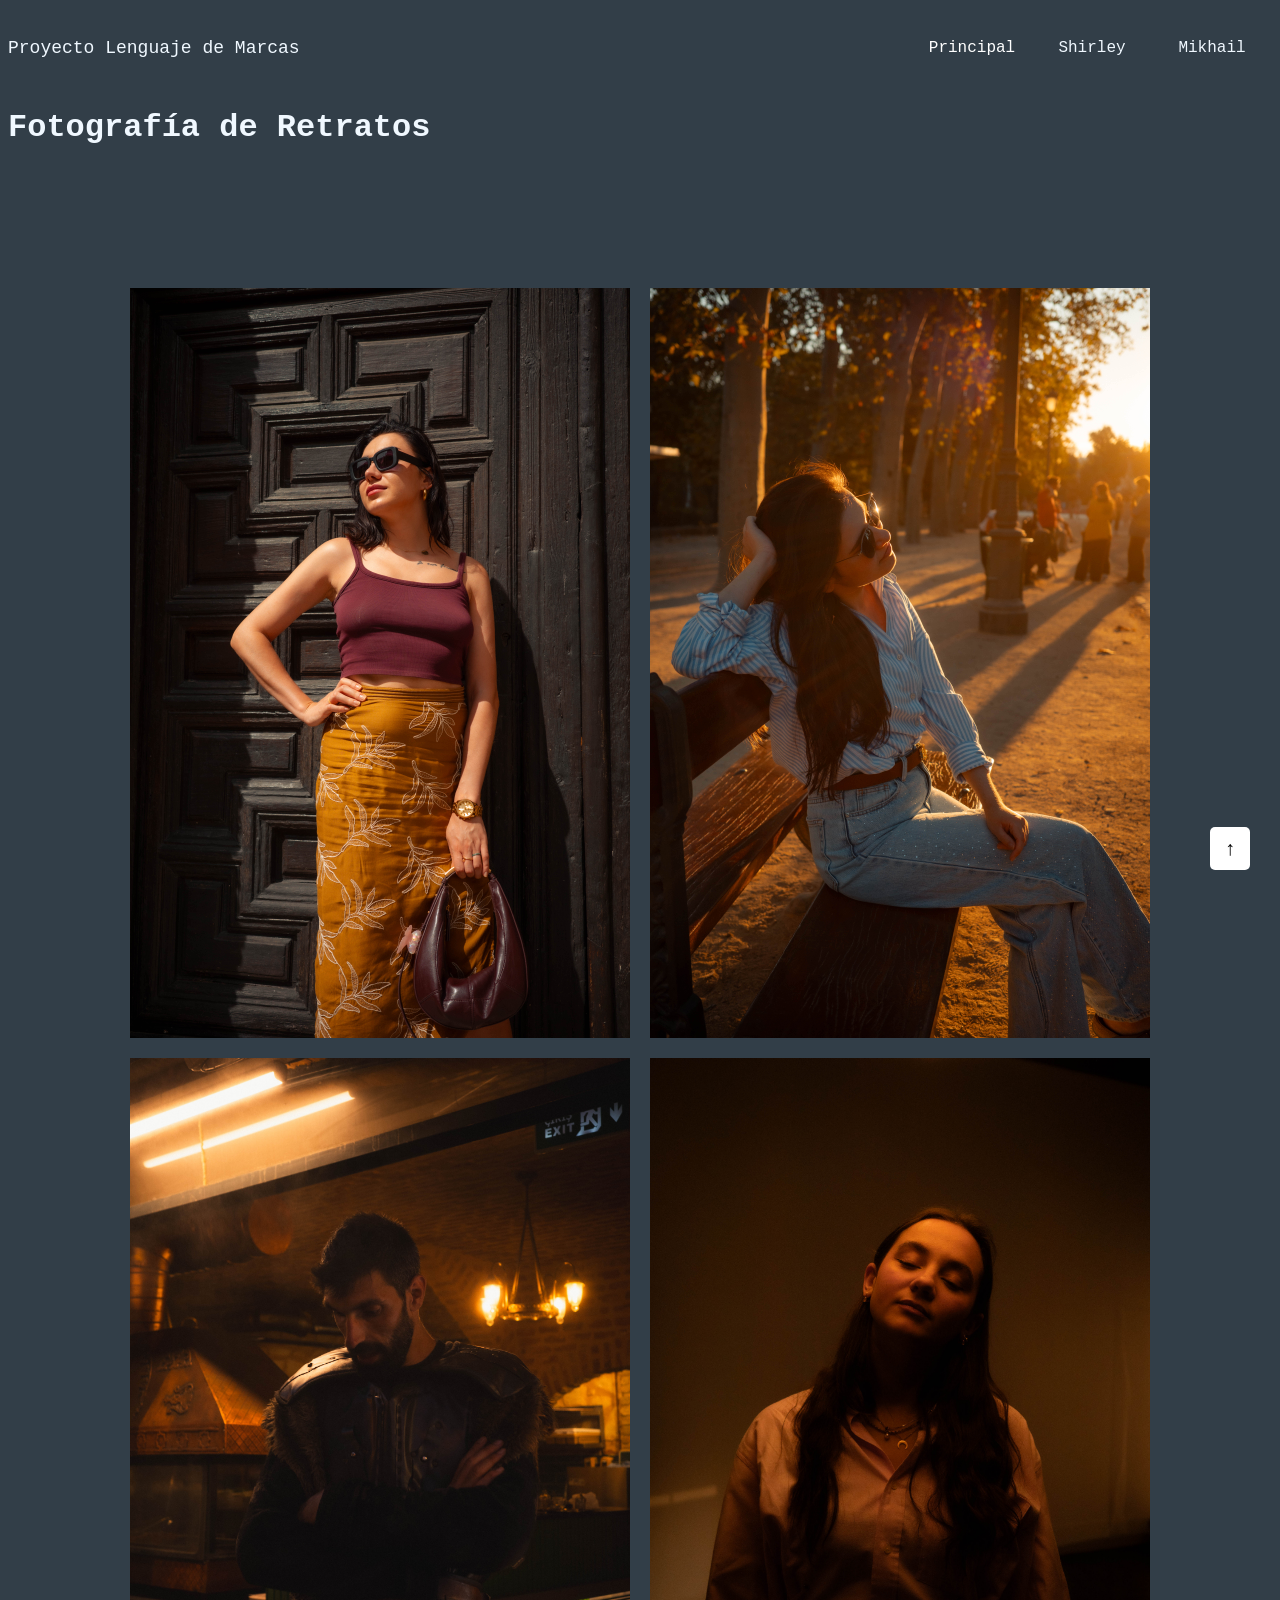
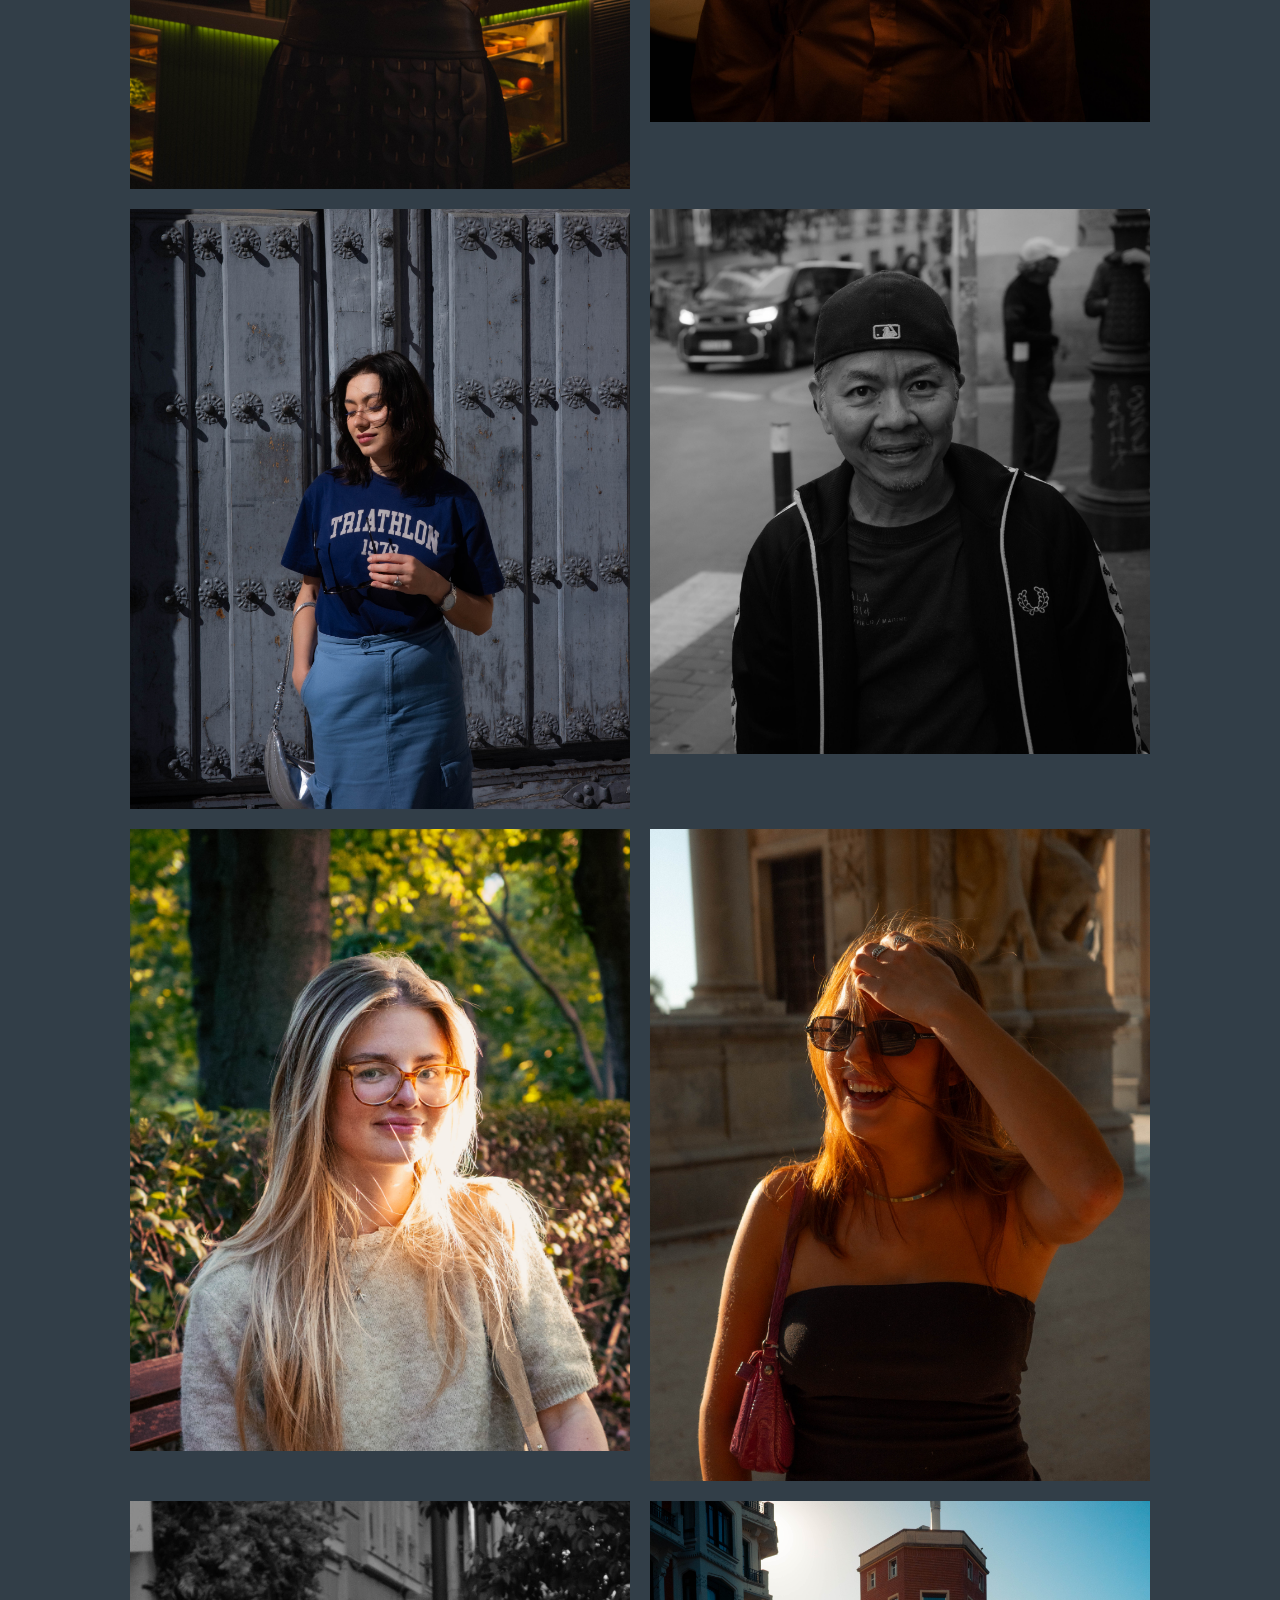
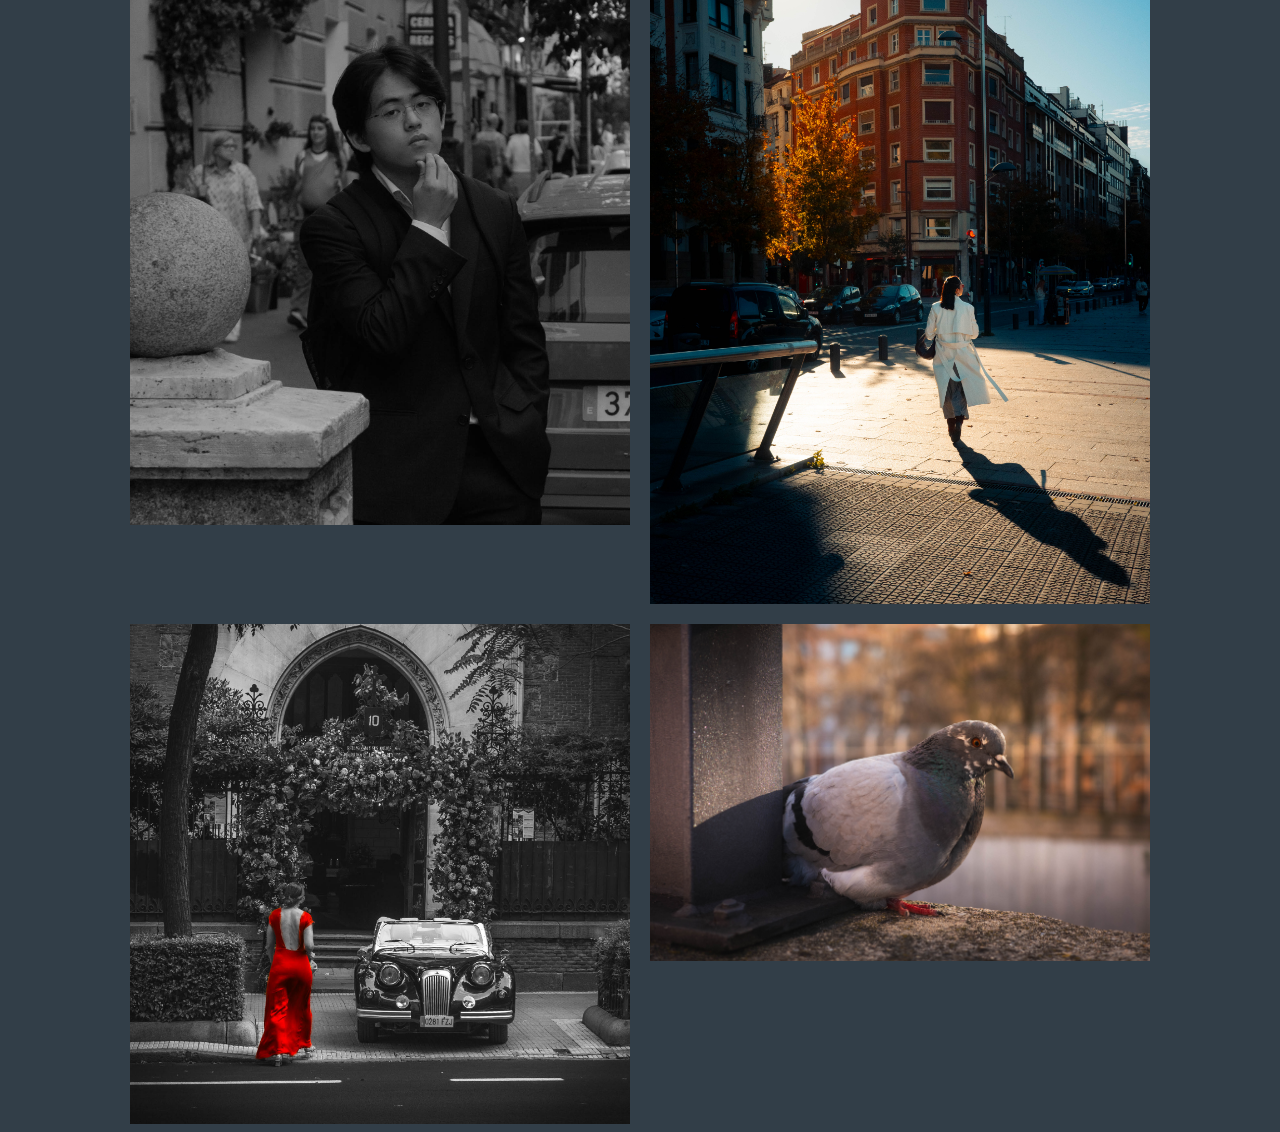
<file: mretratos.html>
<!DOCTYPE html>
<html>
<head>
    <meta charset="UTF-8">
    <meta name="viewport" content="width=device-width, initial-scale=1.0">
    <link rel="stylesheet" href="mretratos.css">
    <title>Retratos Artísticos | Portafolio de Fotografía</title>
    <meta name="description" content="Galería de retratos artísticos. Portafolio profesional de fotografía de retratos y sesiones creativas.">
    <meta name="keywords" content="fotografía de retratos, retratos artísticos, fotógrafo retratos">
    <link rel="canonical" href=""> <!-- enlace de mi sitio web -->
</head>
<body>
    <div id="top"></div>
    <div class="header"> <div id="proyecto">Proyecto Lenguaje de Marcas</div>
        <ul class="menu">
            <li class="boton"><a href="index.html">Principal</a></li>
            <li class="boton">Shirley
                <ul>
                <li class="Elementos"><a href="spaisajes.html">Paisajes</a>
                    <ul>
                       <li><a href="sagua.html">Agua</a></li>
                       <li><a href="stierra.html">Tierra</a></li>
                       <li><a href="saire.html">Aire</a></li>
                       <li><a href="sfuego.html">Fuego</a></li>
                    </ul>
               </li>
               <li class="Contacto"><a href="scontacto.html">Contacto</a></li>
            </ul>
            </li>
            <li class="boton">Mikhail
                <ul>
                    <li class="b1"><a href="mretratos.html" title="Galería de fotografía de retratos">Retratos</a></li>
                    <li class="b1"><a href="meventos.html" title="Galería de fotografía de eventos">Eventos</a></li>
                    <li class="b1"><a href="mstreet.html" title="Galería de fotografía de street">Street</a></li>
                    <li class="b1"><a href="mcontacto.html">Contacto</a></li>
                </ul>
            </li>
        </ul>
    </div>
    <h1>Fotografía de Retratos</h1>
    <div class="galeria">
        <div class="foto"><img src="mfotos/mretratos/R0007135-1.jpg" alt=""></div>
        <div class="foto"><img src="mfotos/mretratos/R0007469-1.jpg" alt=""></div>
        <div class="foto"><img src="mfotos/mretratos/R0006724-1.jpg" alt=""></div>
        <div class="foto"><img src="mfotos/mretratos/R0005603-1.jpg" alt=""></div>
        <div class="foto"><img src="mfotos/mretratos/R0008173-1.jpg" alt=""></div>
        <div class="foto"><img src="mfotos/mretratos/R0008580-1.jpg" alt=""></div>
        <div class="foto"><img src="mfotos/mretratos/instapp-0001300.jpg" alt=""></div>
        <div class="foto"><img src="mfotos/mretratos/R0007283-1.jpg" alt=""></div>
        <div class="foto"><img src="mfotos/mretratos/R0008571-1-2.jpg" alt=""></div>
        <div class="foto"><img src="mfotos/mretratos/R0009031-1-2.jpg" alt=""></div>
        <div class="foto"><img src="mfotos/mretratos/R0001526-1-5.jpg" alt=""></div>
        <div class="foto"><img src="mfotos/mretratos/R0005518-1-2.jpg" alt=""></div>
    </div>
    <a href="#top" class="top-boton">↑</a>
</body>
</html>
</file>
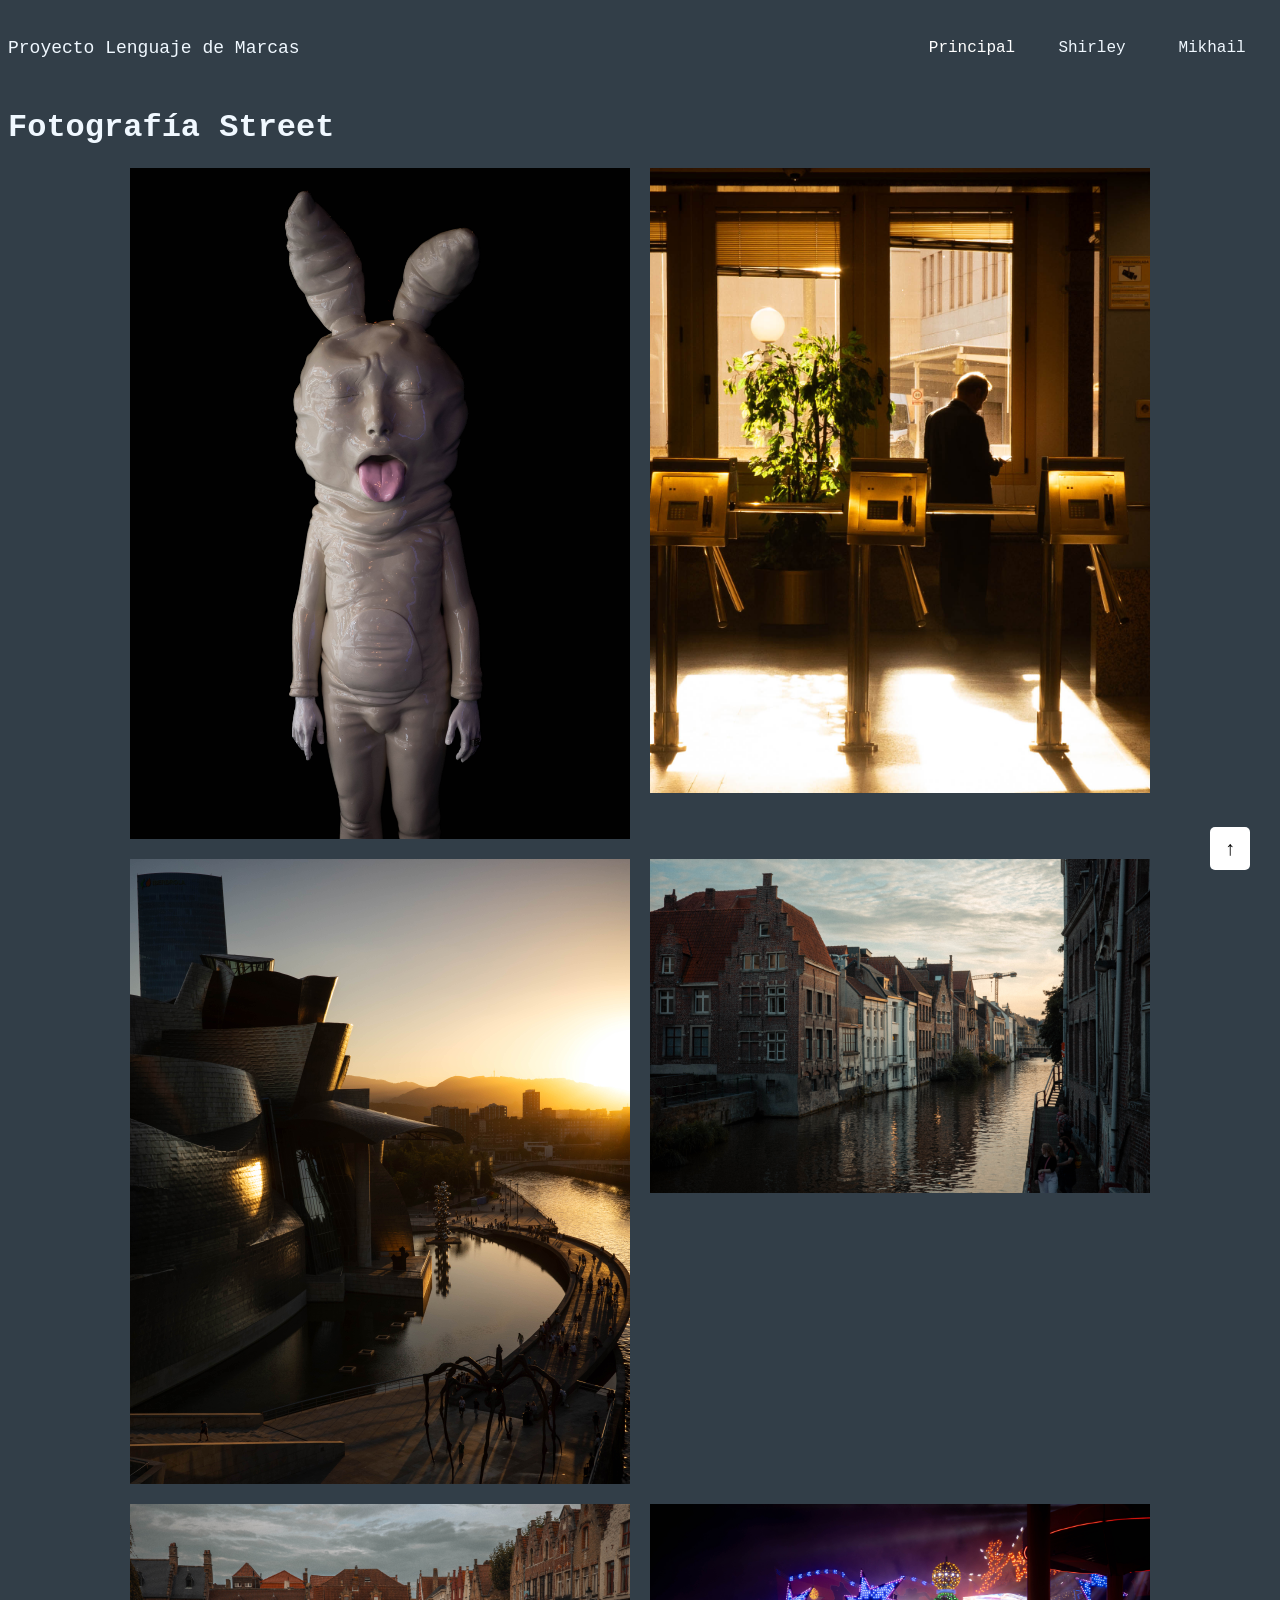
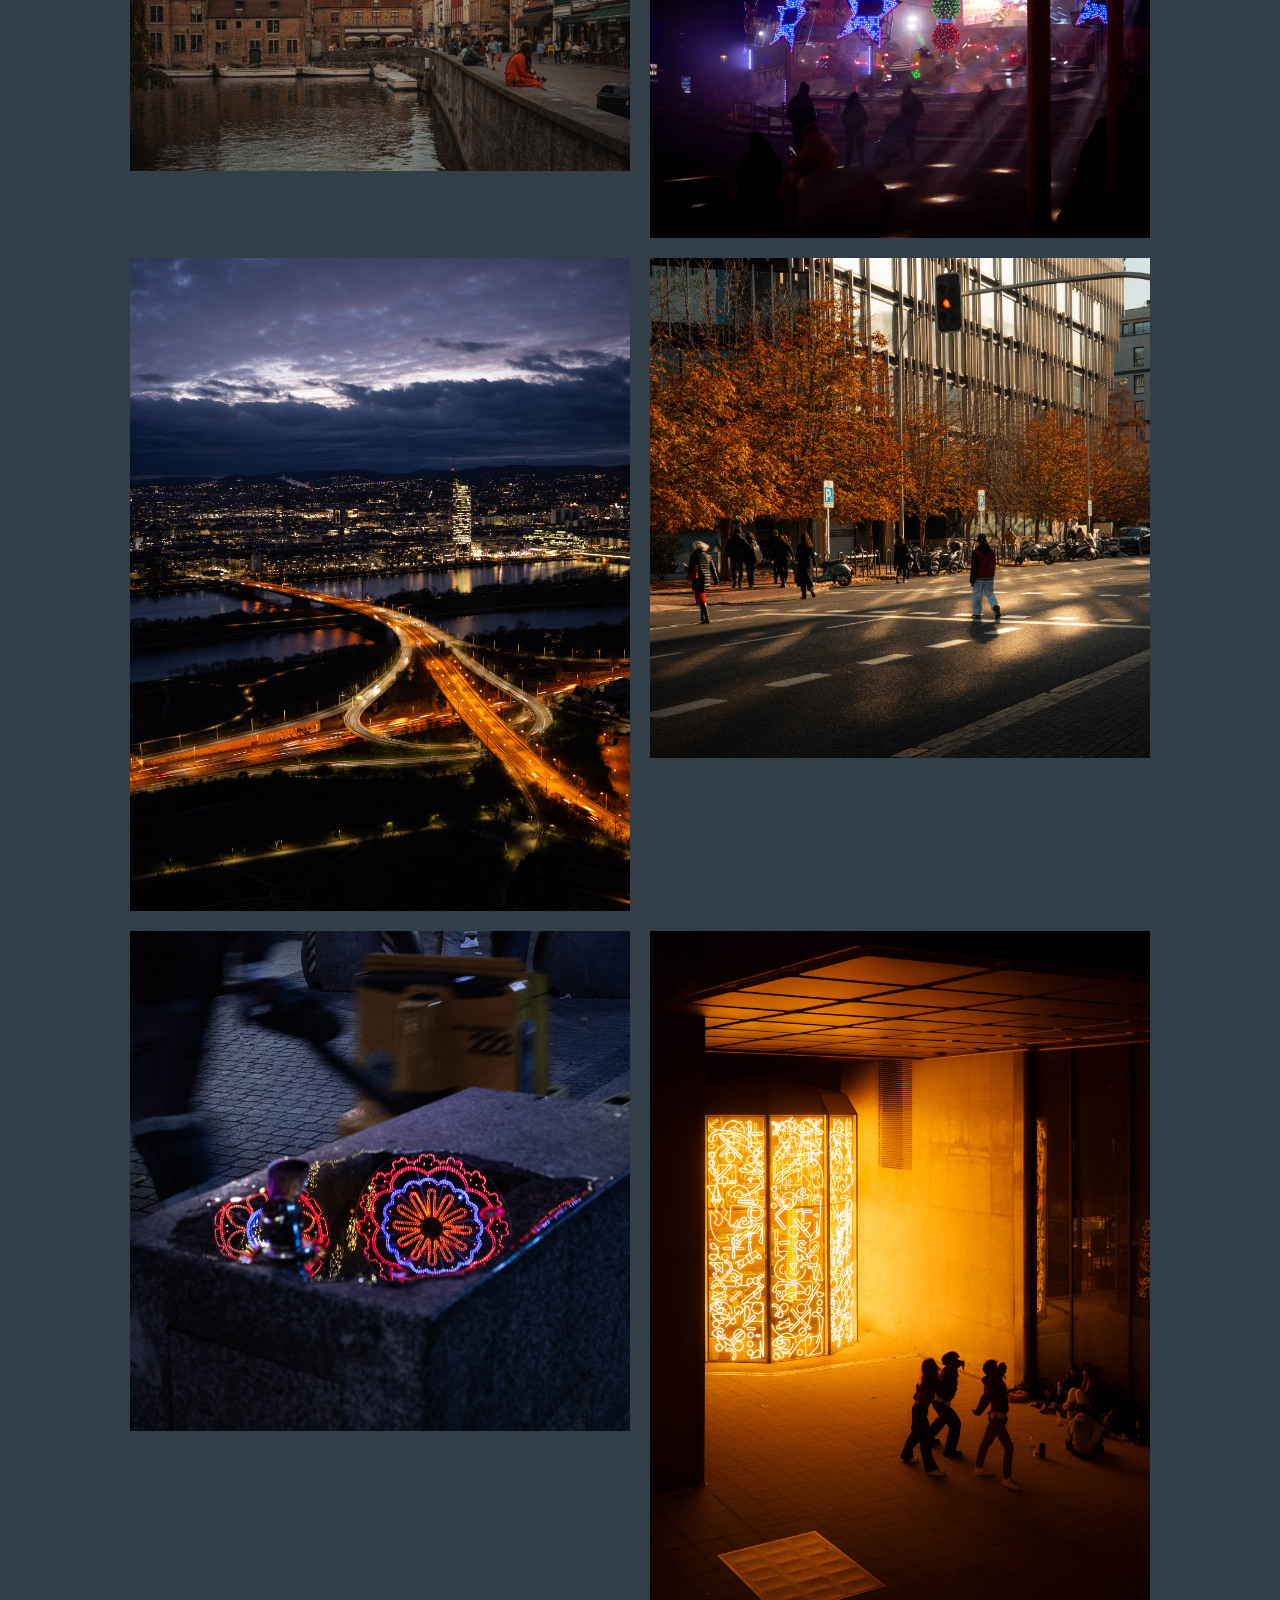
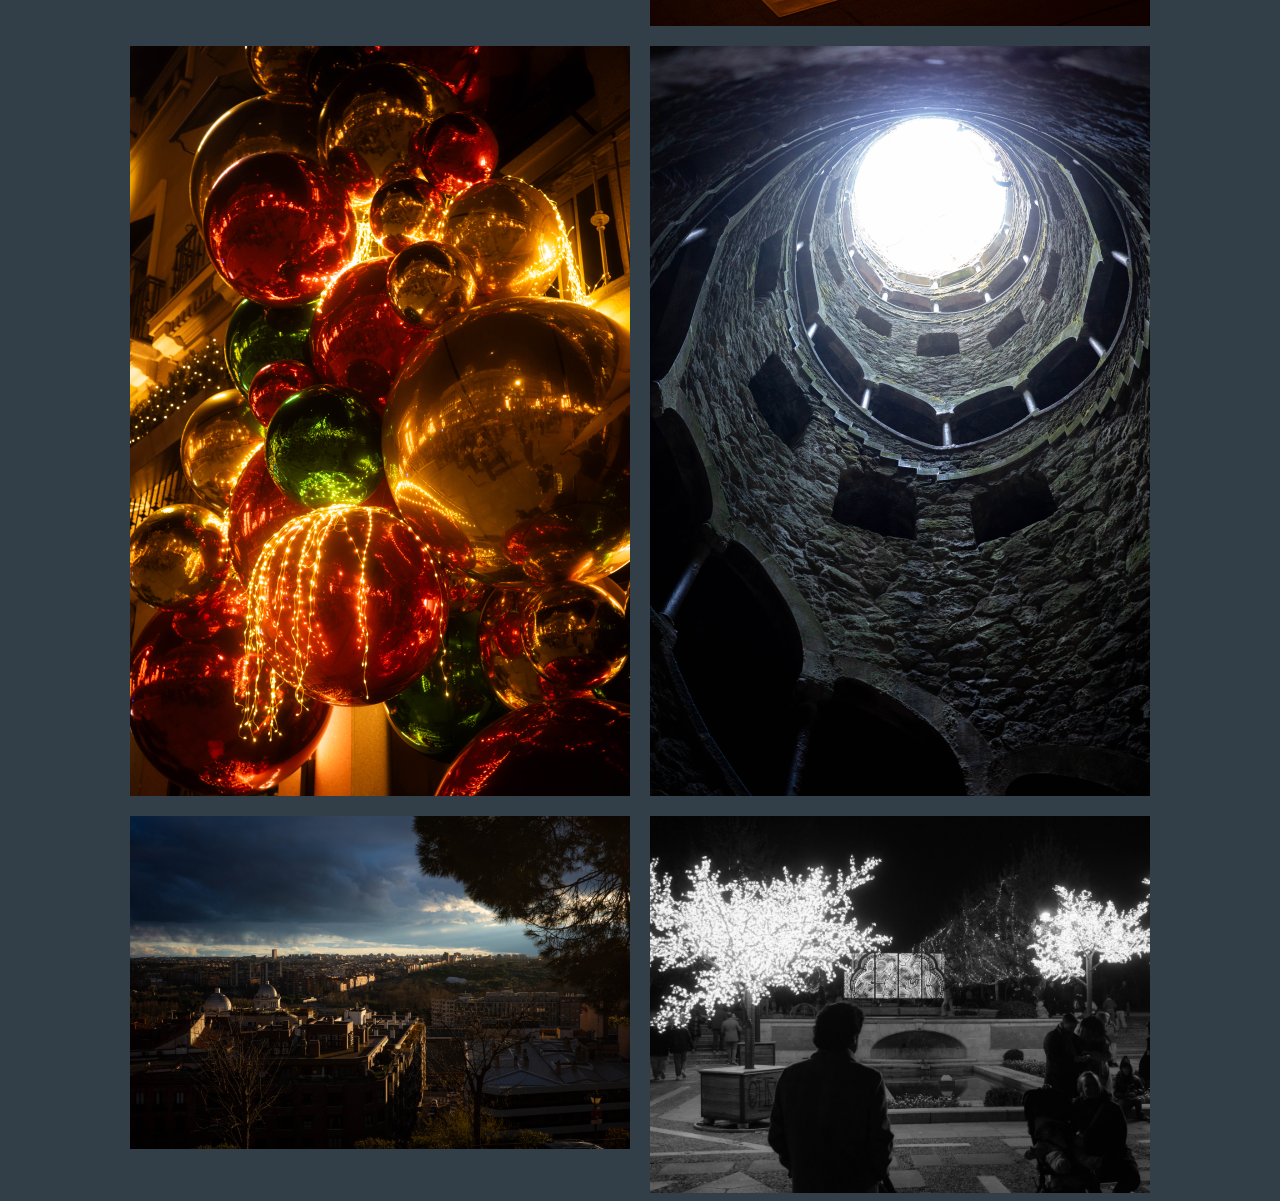
<file: mstreet.html>
<!DOCTYPE html>
<html>
<head>
    <meta charset="UTF-8">
    <meta name="viewport" content="width=device-width, initial-scale=1.0">
    <link rel="stylesheet" href="mstreet.css">
    <title>Street fotos | Portafolio de Fotografía</title>
    <meta name="description" content="Galería de street fotos. Portafolio profesional de fotografía de street y sesiones creativas.">
    <meta name="keywords" content="fotografía de street, eventos artísticos, fotógrafo street">
    <link rel="canonical" href=""> <!-- enlace de mi sitio web -->
</head>
<body>
    <div id="top"></div>
    <div class="header"> <div id="proyecto">Proyecto Lenguaje de Marcas</div>
        <ul class="menu">
            <li class="boton"><a href="index.html">Principal</a></li>
            <li class="boton">Shirley
                <ul>
                 <li class="Elementos"><a href="spaisajes.html">Paisajes</a>
                    <ul>
                       <li><a href="sagua.html">Agua</a></li>
                       <li><a href="stierra.html">Tierra</a></li>
                       <li><a href="saire.html">Aire</a></li>
                       <li><a href="sfuego.html">Fuego</a></li>
                    </ul>
               </li>
               <li class="Contacto"><a href="scontacto.html">Contacto</a></li>
            </ul>
            </li>
            <li class="boton">Mikhail
                <ul>
                    <li class="b1"><a href="mretratos.html" title="Galería de fotografía de retratos">Retratos</a></li>
                    <li class="b1"><a href="meventos.html" title="Galería de fotografía de eventos">Eventos</a></li>
                    <li class="b1"><a href="mstreet.html" title="Galería de fotografía de street">Street</a></li>
                    <li class="b1"><a href="mcontacto.html">Contacto</a></li>
                </ul>
            </li>
        </ul>
    </div>
    <h1>Fotografía Street</h1>
    <div class="galeria">
        <div class="foto"><img src="mfotos/mstreet/R0001446-1-3.jpg" alt=""></div>
        <div class="foto"><img src="mfotos/mstreet/R0001486-1-8.jpg" alt=""></div>
        <div class="foto"><img src="mfotos/mstreet/R0001813-1.jpg" alt=""></div>
        <div class="foto"><img src="mfotos/mstreet/R0002334-1-2.jpg" alt=""></div>
        <div class="foto"><img src="mfotos/mstreet/R0002573-1.jpg" alt=""></div>
        <div class="foto"><img src="mfotos/mstreet/R0003768-1.jpg" alt=""></div>
        <div class="foto"><img src="mfotos/mstreet/R0004242-1.jpg" alt=""></div>
        <div class="foto"><img src="mfotos/mstreet/R0004573-1.jpg" alt=""></div>
        <div class="foto"><img src="mfotos/mstreet/R0004668-1-6.jpg" alt=""></div>
        <div class="foto"><img src="mfotos/mstreet/R0004745-1-4.jpg" alt=""></div>
        <div class="foto"><img src="mfotos/mstreet/R0009227-1.jpg" alt=""></div>
        <div class="foto"><img src="mfotos/mstreet/R0004980-1.jpg" alt=""></div>
        <div class="foto"><img src="mfotos/mstreet/R0005409-1.jpg" alt=""></div>
        <div class="foto"><img src="mfotos/mstreet/R0009180-1-4.jpg" alt=""></div>
        

    </div>
    <a href="#top" class="top-boton">↑</a>
</body>
</html>
</file>
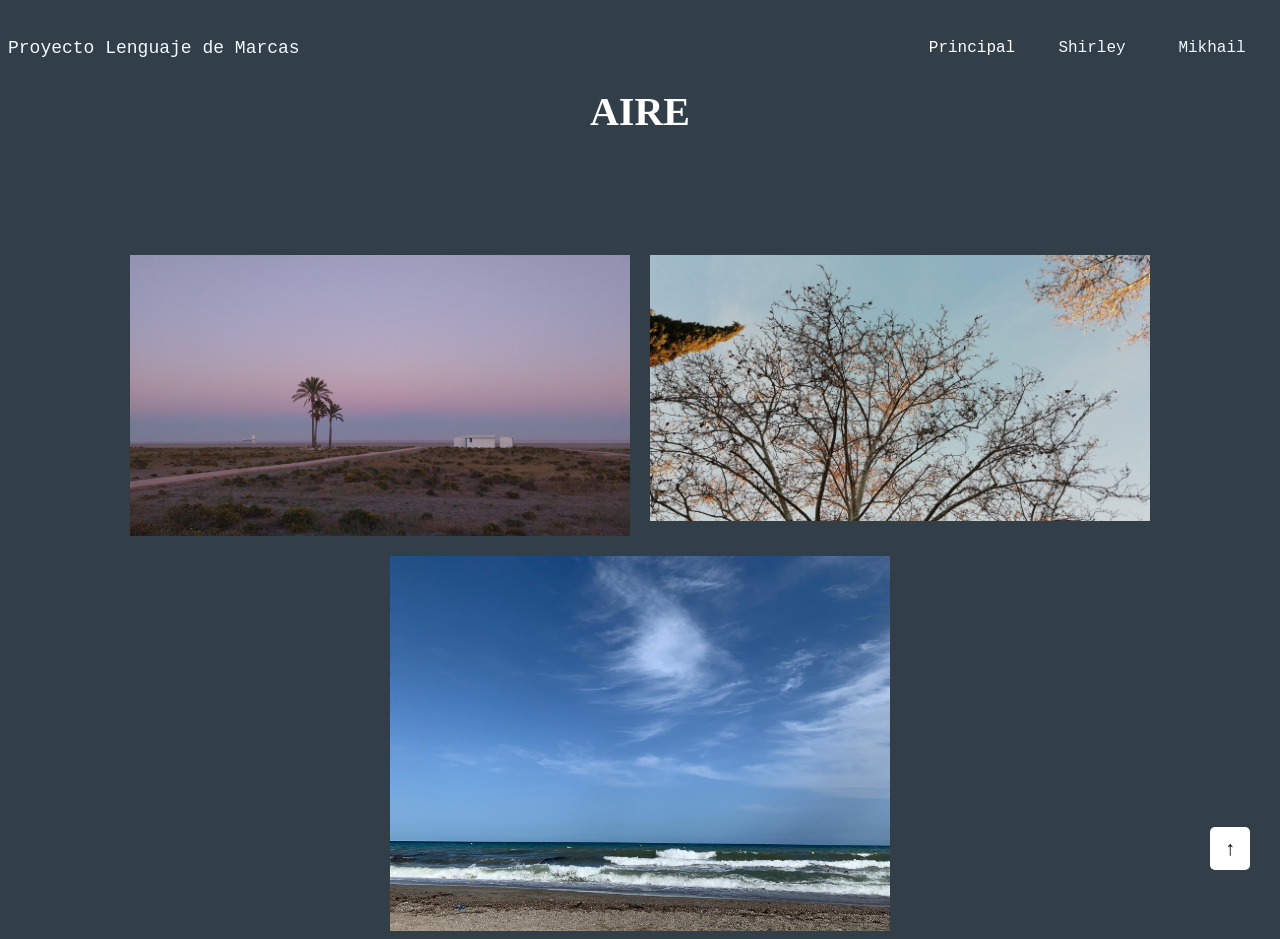
<file: saire.html>
<!DOCTYPE html>
<html lang="en">
<head>
    <meta charset="UTF-8">
    <meta name="viewport" content="width=device-width, initial-scale=1.0">
    <link rel="stylesheet" href="sagua.css">
    <title>Aire</title>
</head>
<body>
    <div id="top"></div>
    <div class="header"> <div id="proyecto">Proyecto Lenguaje de Marcas</div>
        <ul class="menu">
            <li class="boton"><a href="index.html">Principal</a></li>
            <li class="boton">Shirley
                 <ul>
                 <li class="Elementos"><a href="spaisajes.html">Paisajes</a>
                    <ul>
                       <li><a href="sagua.html">Agua</a></li>
                       <li><a href="stierra.html">Tierra</a></li>
                       <li><a href="saire.html">Aire</a></li>
                       <li><a href="sfuego.html">Fuego</a></li>
                    </ul>
               </li>
               <li class="Contacto"><a href="scontacto.html">Contacto</a></li>
            </ul>
            </li>
            <li class="boton">Mikhail
                <ul>
                    <li class="b1"><a href="mretratos.html">Retratos</a></li>
                    <li class="b1"><a href="meventos.html">Eventos</a></li>
                    <li class="b1"><a href="mstreet.html">Street</a></li>
                    <li class="b1"><a href="mcontacto.html">Contacto</a></li>
                </ul>
            </li>
        </ul>
    </div>
    <div class="subtitulo">
    <h>AIRE</h>
    </div>
    <div class="galeria">
        <div class="foto"><img src="cielo_andalucia.jpeg" alt=""></div>
        <div class="foto"><img src="arboles.jpg" alt=""></div>
        <div class="foto"><img src="cielo_andalucia (2).jpeg" alt=""></div>
        

    </div>
    <a href="#top" class="top-boton">↑</a>
</body>
</html>
</file>
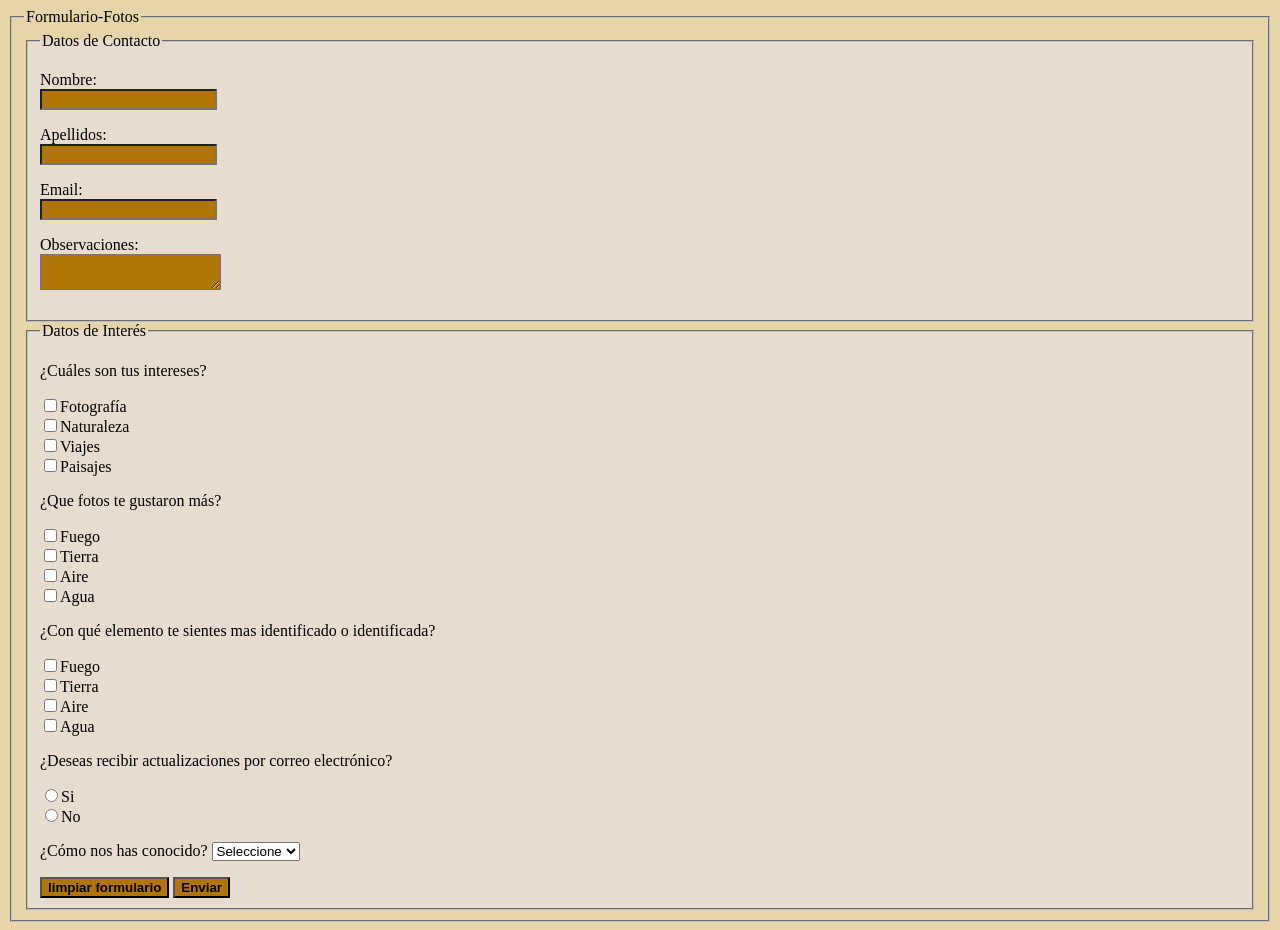
<file: sformulario.html>
<!doctype html>
<html> 
<head>
        <meta charset="UTF-8">
        <link rel="stylesheet" href="sformulario.css">
        </head>
        <body>
                <form>
                <fieldset>
                    <legend>Formulario-Fotos</legend>
                    <fieldset id="cuadro1">
                        <legend>Datos de Contacto</legend>
                <p><label for="Nombre">Nombre:<br><input type="text"class="gris"></label> </p>
                <p><label for="Apellidos">Apellidos:<br><input type="text"class="gris"></label> </p>
                <p><label for="email">Email:<br><input type="text"class="gris"></label> </p>
                <p><label for="observacion">Observaciones:<br><textarea class="gris"></textarea></label> </p>
                </fieldset>
                    <fieldset id="cuadro2">
                        <legend>Datos de Interés</legend>
                        <p>¿Cuáles son tus intereses?</p>
                        <input type="checkbox"><label>Fotografía</label><br>
                        <input type="checkbox"><label>Naturaleza</label><br>
                        <input type="checkbox"><label>Viajes</label><br>
                        <input type="checkbox"><label>Paisajes</label><br>
                        
                        <p>¿Que fotos te gustaron más?</p>
                        <input type="checkbox"><label>Fuego</label><br>
                        <input type="checkbox"><label>Tierra</label><br>
                        <input type="checkbox"><label>Aire</label><br>
                        <input type="checkbox"><label>Agua</label><br>
                          
                        <p>¿Con qué elemento te sientes mas identificado o identificada?</p>
                        <input type="checkbox"><label>Fuego</label><br>
                        <input type="checkbox"><label>Tierra</label><br>
                        <input type="checkbox"><label>Aire</label><br>
                        <input type="checkbox"><label>Agua</label><br>

                        <p>¿Deseas recibir actualizaciones por correo electrónico?</p>
                        <input type="radio" value="si"><label>Si</label><br>
                        <input type="radio" value="no"><label>No</label><br>
                        <p>¿Cómo nos has conocido?
                        <select id Seleccion>
                            <option value="Seleccione">Seleccione</option>
                            <b><option value="Seleccione">internet</option></b>
                            </b><option value="Seleccione">otros</option></b>
                        </select>
                        </p>

                        <button type="reset" id="boton1"><b>limpiar formulario</b></button>
                        <button type="submit"id="boton2"><b>Enviar</b></button>
                    </fieldset>
                </fieldset>

                </form>
        </body>
</html>
</file>
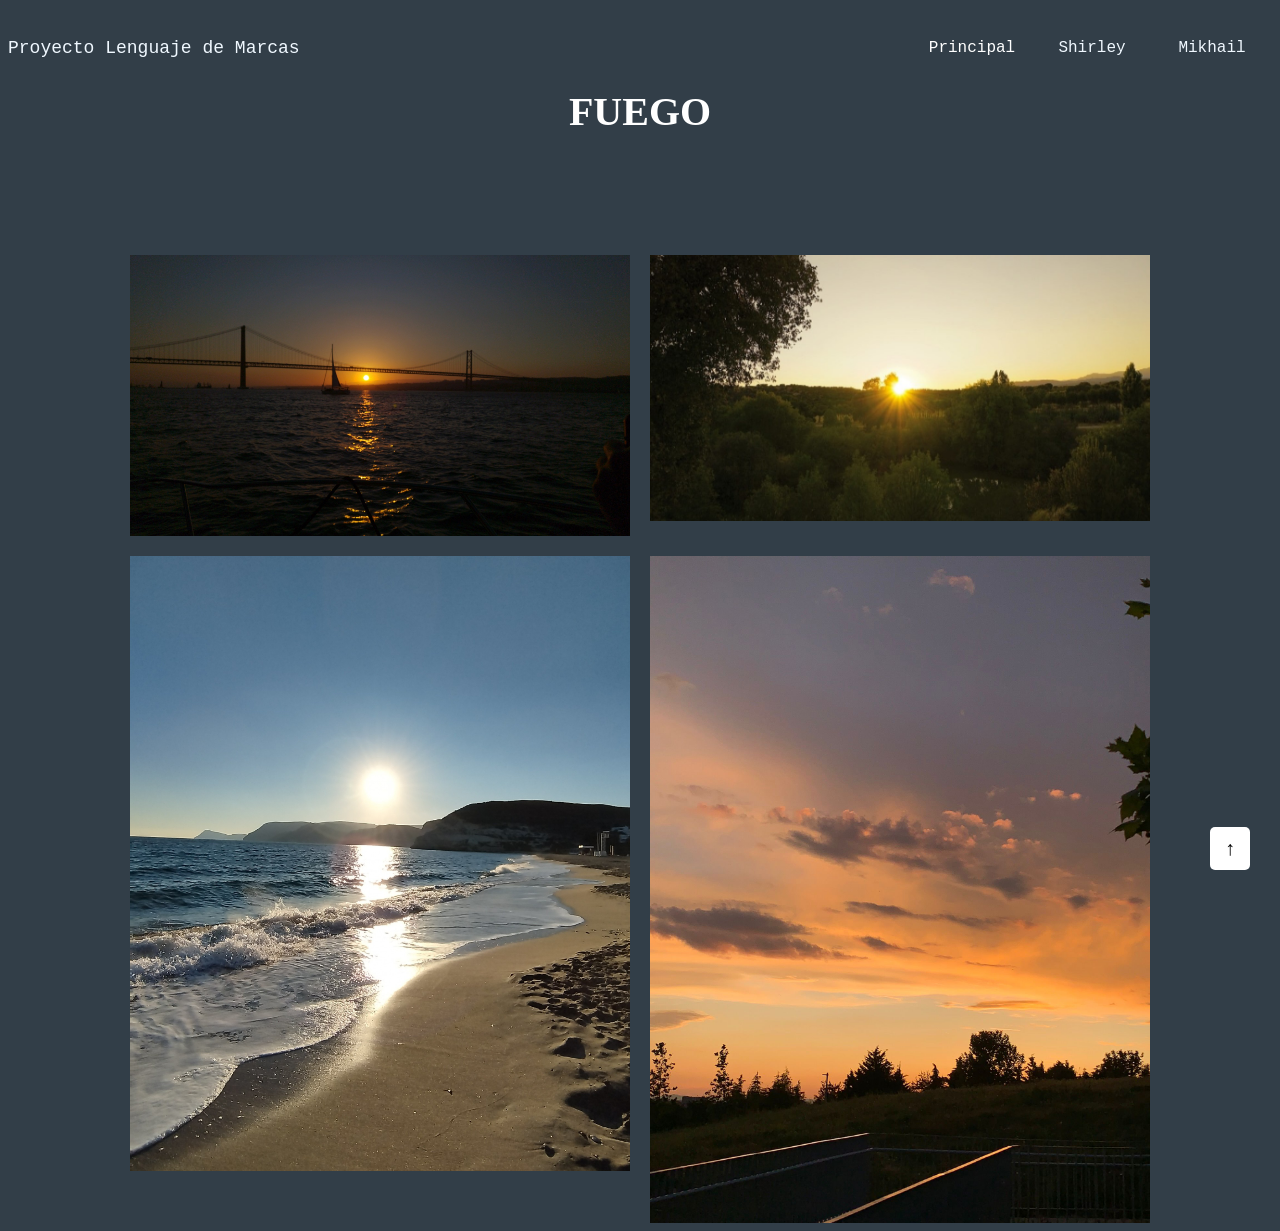
<file: sfuego.html>
<!DOCTYPE html>
<html lang="en">
<head>
    <meta charset="UTF-8">
    <meta name="viewport" content="width=device-width, initial-scale=1.0">
    <link rel="stylesheet" href="sfuego.css">
    <title>FUEGO</title>
</head>
<body>
    <div id="top"></div>
    <div class="header"> <div id="proyecto">Proyecto Lenguaje de Marcas</div>
        <ul class="menu">
            <li class="boton"><a href="index.html">Principal</a></li>
            <li class="boton">Shirley
                 <ul>
                 <li class="Elementos"><a href="spaisajes.html">Paisajes</a>
                    <ul>
                       <li><a href="sagua.html">Agua</a></li>
                       <li><a href="stierra.html">Tierra</a></li>
                       <li><a href="saire.html">Aire</a></li>
                       <li><a href="sfuego.html">Fuego</a></li>
                    </ul>
               </li>
               <li class="Contacto"><a href="scontacto.html">Contacto</a></li>
            </ul>
            </li>
            <li class="boton">Mikhail
                <ul>
                    <li class="b1"><a href="mretratos.html">Retratos</a></li>
                    <li class="b1"><a href="meventos.html">Eventos</a></li>
                    <li class="b1"><a href="mstreet.html">Street</a></li>
                    <li class="b1"><a href="mcontacto.html">Contacto</a></li>
                </ul>
            </li>
        </ul>
    </div>
    <div class="subtitulo">
    <h>FUEGO</h>
    </div>
    <div class="galeria">
        <div class="foto"><img src="sol_foto.jpeg" alt=""></div>
        <div class="foto"><img src="pardo_foto.jpg" alt=""></div>
        <div class="foto"><img src="Andalucia_foto_sol.jpeg" alt=""></div>
        <div class="foto"><img src="paisaje_foto.jpeg" alt=""></div>

    </div>
    <a href="#top" class="top-boton">↑</a>
</body>
</html>
</file>
<file: mretratos.css>
body
{
    background-color: rgb(50, 62, 72);
}

/*aqui empieza header - la parte arriba*/
.header
{
    top: 0;
    left: 0;
    width: 100%;
    display: flex;
    height: 80px;
    justify-content: flex-end;
    align-items: center;

}

#proyecto
{
    margin-right: auto;
    color: aliceblue;
    font-family:'Courier New', Courier, monospace;
    font-size: large;
}


.menu
{
    font-family:'Courier New', Courier, monospace;
    display: flex;
    color: aliceblue;
}

.menu a 
{
    text-decoration: none;
    color: white;
    display: block;
    width: 100%;
    height: 100%;
}

.menu > li 
{
    width: 120px;
    text-align: center;
    position: relative;
}

.menu li ul 
{
    position: absolute;
    top: 100%;
    left: 0;

    width: 100%;

    opacity: 0;
    pointer-events: none;

    transition: opacity 0.3s ease;
}

.menu li ul li 
{
    padding: 4px 0;
}

.menu li:hover ul 
{
    opacity: 1;
    pointer-events: auto;
}

ul 
{
    list-style: none;
    margin: 0;
    padding: 0;
}


#Shirley, #Mikhail
{
    display: flex;
    color: aliceblue;
    font-family:'Courier New', Courier, monospace;
    justify-content: center;
    font-size: x-large
}

/*aqui termina header - la parte arriba*/

h1
{
    color: aliceblue;
    font-family:'Courier New', Courier, monospace;
}

.galeria 
{
    display: flex;
    flex-wrap: wrap;
    justify-content: center;
    gap: 20px;
    padding-top: 120px;
}

.foto 
{
    width: 500px;
}

.foto img 
{
    width: 100%;
    height: auto;
    display: block;
}

.foto img 
{
    transition: transform 0.3s ease;
}

.foto:hover img 
{
    transform: scale(1.05);
}

/*la parte con media query*/
@media screen and (max-width:600px)
{
    .menu 
    {
        flex-direction: row;
        align-items: center;
    }

    .menu li ul 
    {
        opacity: 1;
        pointer-events: auto;
    }

    #proyecto
    {
        visibility: hidden;
    }

    .foto 
    {
    min-width: 200px;
    }

    h1 
    {
        visibility: hidden;
    }
}

.top-boton 
{
    position: fixed;
    bottom: 30px;
    right: 30px;
    background-color: white;
    color: black;
    text-decoration: none;
    padding: 10px 15px;
    border-radius: 5px;
    font-size: 20px;
    font-weight: bold;
}

html 
{
    scroll-behavior: smooth;
}
</file>
<file: mstreet.css>
body
{
    background-color: rgb(50, 62, 72);
}

/*aqui empieza header - la parte arriba*/
.header
{
    top: 0;
    left: 0;
    width: 100%;
    display: flex;
    height: 80px;
    justify-content: flex-end;
    align-items: center;

}

#proyecto
{
    margin-right: auto;
    color: aliceblue;
    font-family:'Courier New', Courier, monospace;
    font-size: large;
}


.menu
{
    font-family:'Courier New', Courier, monospace;
    display: flex;
    color: aliceblue;
}

.menu a 
{
    text-decoration: none;
    color: white;
    display: block;
    width: 100%;
    height: 100%;
}

.menu > li 
{
    width: 120px;
    text-align: center;
    position: relative;
}

.menu li ul 
{
    position: absolute;
    top: 100%;
    left: 0;

    width: 100%;

    opacity: 0;
    pointer-events: none;

    transition: opacity 0.3s ease;
}

.menu li ul li 
{
    padding: 4px 0;
}

.menu li:hover ul 
{
    opacity: 1;
    pointer-events: auto;
}

ul 
{
    list-style: none;
    margin: 0;
    padding: 0;
}


#Shirley, #Mikhail
{
    display: flex;
    color: aliceblue;
    font-family:'Courier New', Courier, monospace;
    justify-content: center;
    font-size: x-large
}

/*aqui termina header - la parte arriba*/

h1
{
    color: aliceblue;
    font-family:'Courier New', Courier, monospace;
}

.galeria 
{
    display: flex;
    flex-wrap: wrap;
    justify-content: center;
    gap: 20px;

}

.foto 
{
    width: 500px;
}

.foto img 
{
    width: 100%;
    height: auto;
    display: block;
}

.foto img 
{
    transition: transform 0.3s ease;
}

.foto:hover img 
{
    transform: scale(1.05);
}

/*la parte con media query*/
@media screen and (max-width:600px)
{
    .menu 
    {
        flex-direction: row;
        align-items: center;
    }

    .menu li ul 
    {
        opacity: 1;
        pointer-events: auto;
    }

    #proyecto
    {
        visibility: hidden;
    }

    .foto 
    {
    min-width: 200px;
    }

    h1 
    {
        visibility: hidden;
    }
}

.top-boton 
{
    position: fixed;
    bottom: 30px;
    right: 30px;
    background-color: white;
    color: black;
    text-decoration: none;
    padding: 10px 15px;
    border-radius: 5px;
    font-size: 20px;
    font-weight: bold;
}

html 
{
    scroll-behavior: smooth;
}
</file>
<file: sagua.css>
body
{
    background-color: rgb(50, 62, 72);
}

/*aqui empieza header - la parte arriba*/
.header
{
    top: 0;
    left: 0;
    width: 100%;
    display: flex;
    height: 80px;
    justify-content: flex-end;
    align-items: center;

}

#proyecto
{
    margin-right: auto;
    color: aliceblue;
    font-family:'Courier New', Courier, monospace;
    font-size: large;
}


.menu
{
    font-family:'Courier New', Courier, monospace;
    display: flex;
    color: aliceblue;
}

.menu a 
{
    text-decoration: none;
    color: white;
    display: block;
    width: 100%;
    height: 100%;
}

.menu > li 
{
    width: 120px;
    text-align: center;
    position: relative;
}

.menu li ul 
{
    position: absolute;
    top: 100%;
    left: 0;

    width: 100%;

    opacity: 0;
    pointer-events: none;

    transition: opacity 0.3s ease;
}

.menu li ul li 
{
    padding: 4px 0;
}

.menu li:hover ul 
{
    opacity: 1;
    pointer-events: auto;
}

ul 
{
    list-style: none;
    margin: 0;
    padding: 0;
}


#Shirley, #Mikhail
{
    display: flex;
    color: aliceblue;
    font-family:'Courier New', Courier, monospace;
    justify-content: center;
    font-size: x-large
}

/*aqui termina header - la parte arriba*/

.subtitulo {
    color: white;
    font-size: 40px;
    font-weight: bold;
    text-align: center;
}

.galeria {
    display: flex;
    flex-wrap: wrap;
    justify-content: center;
    gap: 20px;
    padding-top: 120px;
}


.foto {
    width: 500px;
}

.foto img {
    width: 100%;
    height: auto;
    display: block;
}

.foto img {
    transition: transform 0.3s ease;
}

.foto:hover img {
    transform: scale(1.05);
}

/*la parte con media query*/
@media screen and (max-width:600px)
{
    .menu 
    {
        flex-direction: row;
        align-items: center;
    }

    .menu li ul 
    {
        opacity: 1;
        pointer-events: auto;
    }

    #proyecto
    {
        visibility: hidden;
    }

    .foto {
    min-width: 200px;
}
}

.top-boton {
    position: fixed;
    bottom: 30px;
    right: 30px;
    background-color: white;
    color: black;
    text-decoration: none;
    padding: 10px 15px;
    border-radius: 5px;
    font-size: 20px;
    font-weight: bold;
}

html {
    scroll-behavior: smooth;
}
</file>
<file: sformulario.css>
.gris{
    background-color:  rgb(176, 117, 6);
}
#cuadro1{
    background-color: rgb(232, 220, 206);
}
#cuadro2{
    background-color: rgb(232, 220, 206);
}
body{
    background-color: rgb(231, 213, 170);
    text-decoration: wavy;
}
#boton1{
    background-color: rgb(176, 117, 6);
}
#boton2{
    background-color: rgb(176, 117, 6);
}
</file>
<file: sfuego.css>
body
{
    background-color: rgb(50, 62, 72);
}

/*aqui empieza header - la parte arriba*/
.header
{
    top: 0;
    left: 0;
    width: 100%;
    display: flex;
    height: 80px;
    justify-content: flex-end;
    align-items: center;

}

#proyecto
{
    margin-right: auto;
    color: aliceblue;
    font-family:'Courier New', Courier, monospace;
    font-size: large;
}


.menu
{
    font-family:'Courier New', Courier, monospace;
    display: flex;
    color: aliceblue;
}

.menu a 
{
    text-decoration: none;
    color: white;
    display: block;
    width: 100%;
    height: 100%;
}

.menu > li 
{
    width: 120px;
    text-align: center;
    position: relative;
}

.menu li ul 
{
    position: absolute;
    top: 100%;
    left: 0;

    width: 100%;

    opacity: 0;
    pointer-events: none;

    transition: opacity 0.3s ease;
}

.menu li ul li 
{
    padding: 4px 0;
}

.menu li:hover ul 
{
    opacity: 1;
    pointer-events: auto;
}

ul 
{
    list-style: none;
    margin: 0;
    padding: 0;
}


#Shirley, #Mikhail
{
    display: flex;
    color: aliceblue;
    font-family:'Courier New', Courier, monospace;
    justify-content: center;
    font-size: x-large
}

/*aqui termina header - la parte arriba*/

.subtitulo{
    color: white;
    font-size: 40px;
    font-weight: bold;
    text-align: center;
}
.galeria {
    display: flex;
    flex-wrap: wrap;
    justify-content: center;
    gap: 20px;
    padding-top: 120px;
}


.foto {
    width: 500px;
}

.foto img {
    width: 100%;
    height: auto;
    display: block;
}

.foto img {
    transition: transform 0.3s ease;
}

.foto:hover img {
    transform: scale(1.05);
}

/*la parte con media query*/
@media screen and (max-width:600px)
{
    .menu 
    {
        flex-direction: row;
        align-items: center;
    }

    .menu li ul 
    {
        opacity: 1;
        pointer-events: auto;
    }

    #proyecto
    {
        visibility: hidden;
    }

    .foto {
    min-width: 200px;
}
}

.top-boton {
    position: fixed;
    bottom: 30px;
    right: 30px;
    background-color: white;
    color: black;
    text-decoration: none;
    padding: 10px 15px;
    border-radius: 5px;
    font-size: 20px;
    font-weight: bold;
}

html {
    scroll-behavior: smooth;
}
</file>
